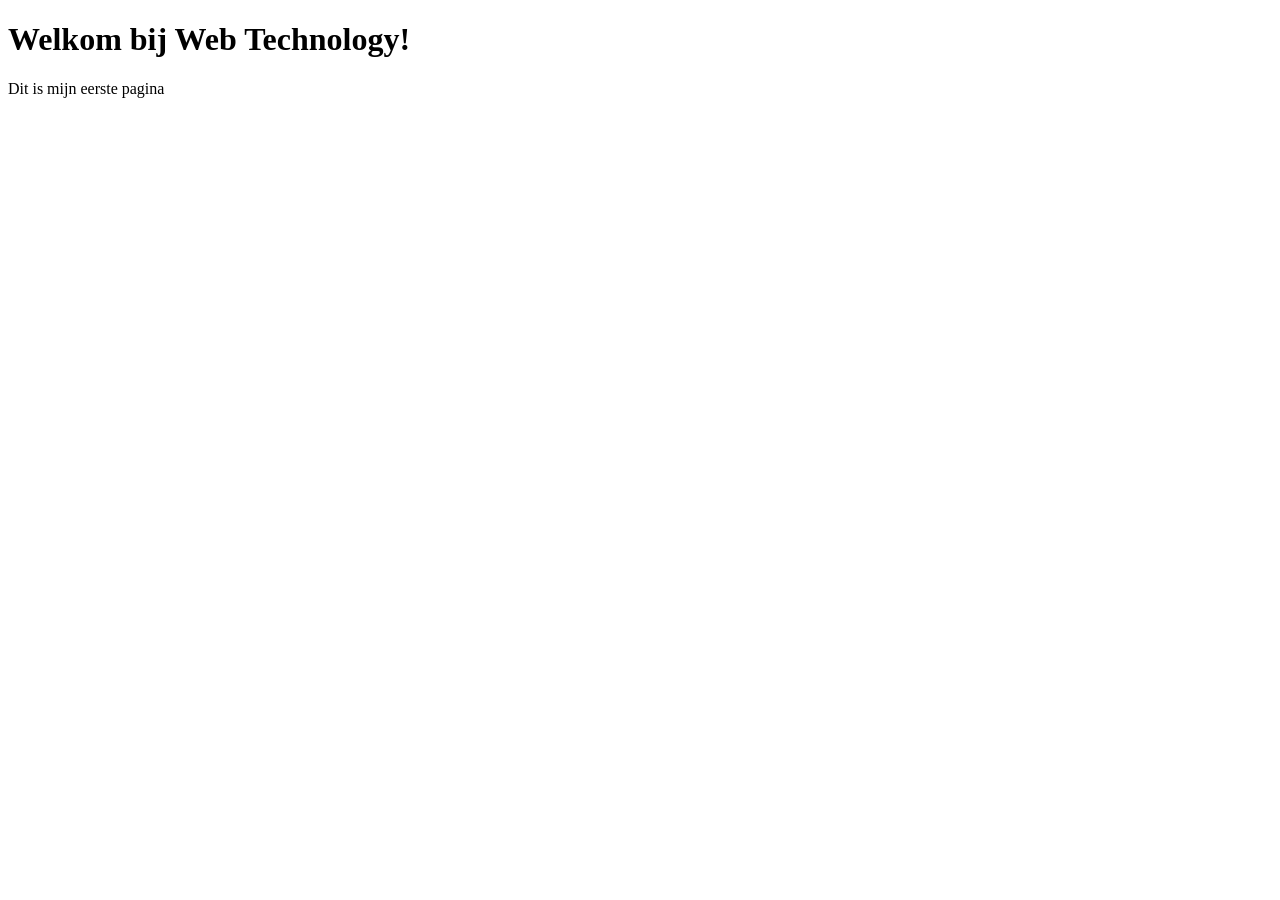
<file: labo-01/index.html>
<!doctype html>
<html lang="nl">
<head>
    <meta charset="utf-8">
    <meta name="viewport" content="width=device-widthm, initial-scale=1">
    <title>Mijn eerste pagina</title>
</head>
<body>
    <h1>Welkom bij Web Technology!</h1>
    <p>Dit is mijn eerste pagina</p>
</body>
</html>
</file>
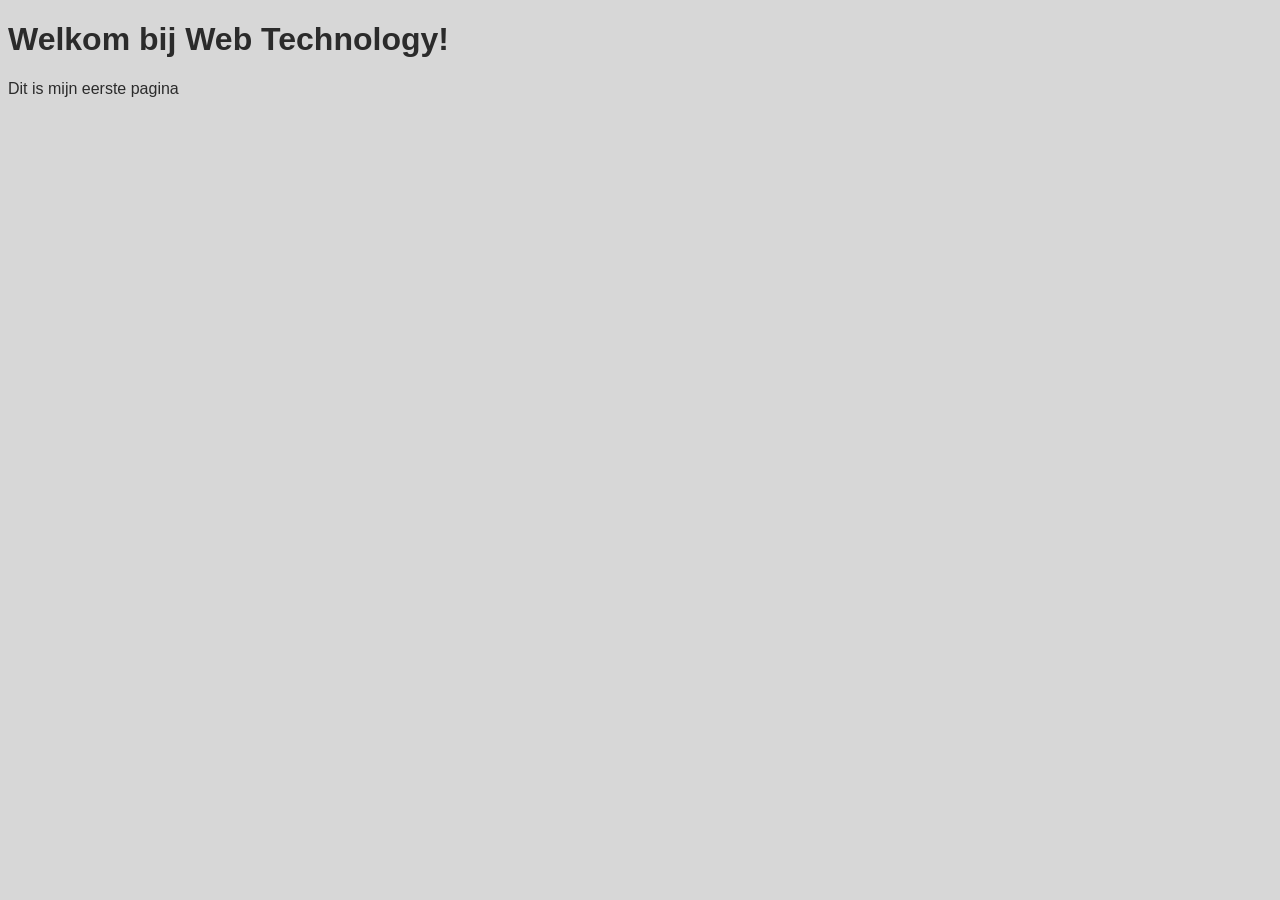
<file: site/index.html>
<!doctype html>
<html lang="nl">
<head>
    <meta charset="utf-8">
    <meta name="viewport" content="width=device-widthm, initial-scale=1">
    <title>Mijn eerste pagina</title>
    <link rel="stylesheet" href="css/stijl.css">
</head>
<body>
    <h1>Welkom bij Web Technology!</h1>
    <p>Dit is mijn eerste pagina</p>
</body>
</html>
</file>
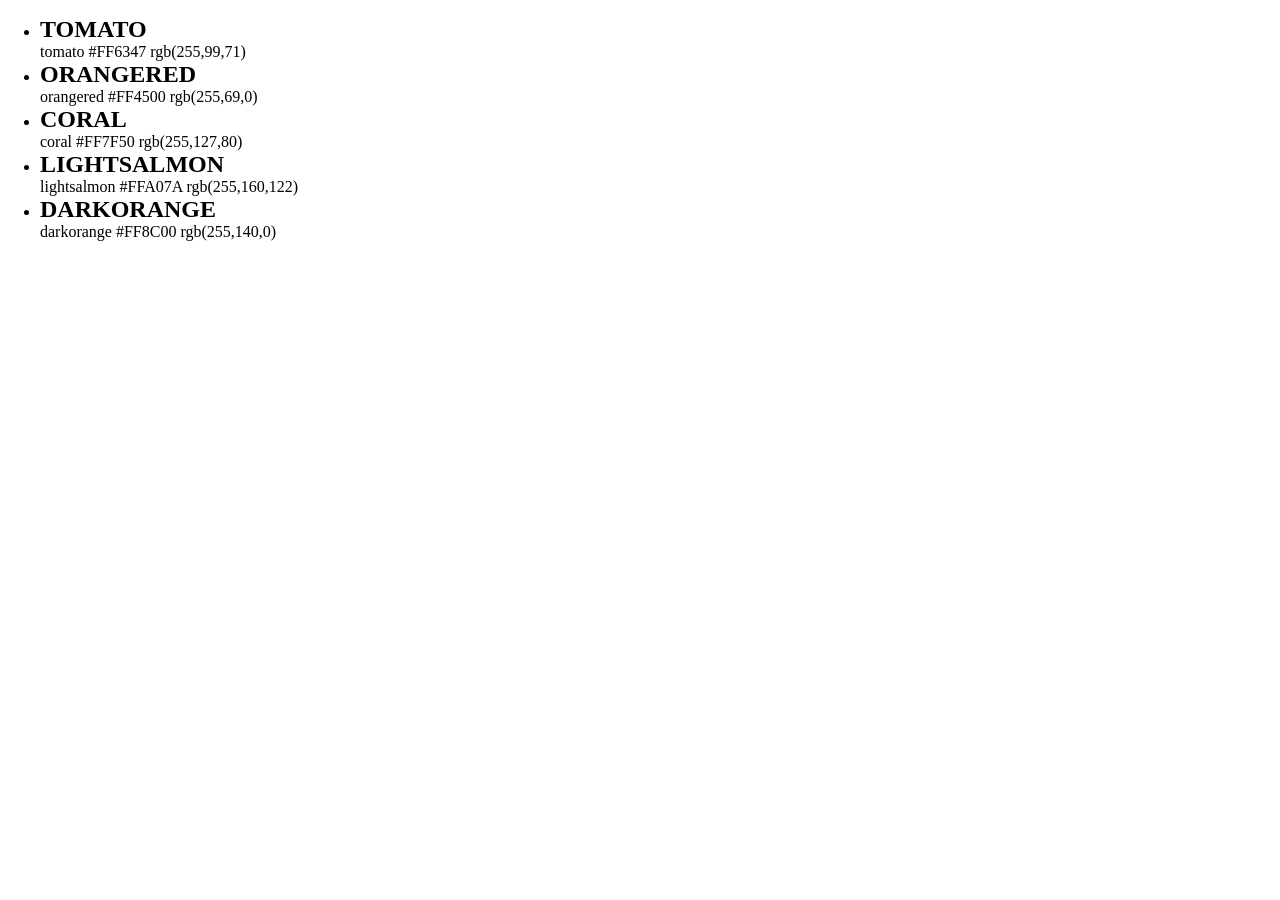
<file: labo-03-starter/labo-03/kleuren/index.html>
<!doctype html>
<html lang="en">
<head>
  <meta charset="utf-8">
  <meta name="viewport" content="width=device-width, initial-scale=1">
  <title>Labo 3 - Kleurenstalen</title>
  <link rel="stylesheet" href="css/reset.css">
  <link rel="stylesheet" href="css/stijl.css">
</head>
<body>
  <!-- Do not change this file. Write your CSS in css/stijl.css. -->
  <ul>
    <li class="tomato">
      <h2>TOMATO</h2>
      <p class="codes"><span>tomato</span> <span>#FF6347</span> <span>rgb(255,99,71)</span></p>
    </li>
    <li class="orangered">
      <h2>ORANGERED</h2>
      <p class="codes"><span>orangered</span> <span>#FF4500</span> <span>rgb(255,69,0)</span></p>
    </li>
    <li class="coral">
      <h2>CORAL</h2>
      <p class="codes"><span>coral</span> <span>#FF7F50</span> <span>rgb(255,127,80)</span></p>
    </li>
    <li class="lightsalmon">
      <h2>LIGHTSALMON</h2>
      <p class="codes"><span>lightsalmon</span> <span>#FFA07A</span> <span>rgb(255,160,122)</span></p>
    </li>
    <li class="darkorange">
      <h2>DARKORANGE</h2>
      <p class="codes"><span>darkorange</span> <span>#FF8C00</span> <span>rgb(255,140,0)</span></p>
    </li>
  </ul>
</body>
</html>
</file>
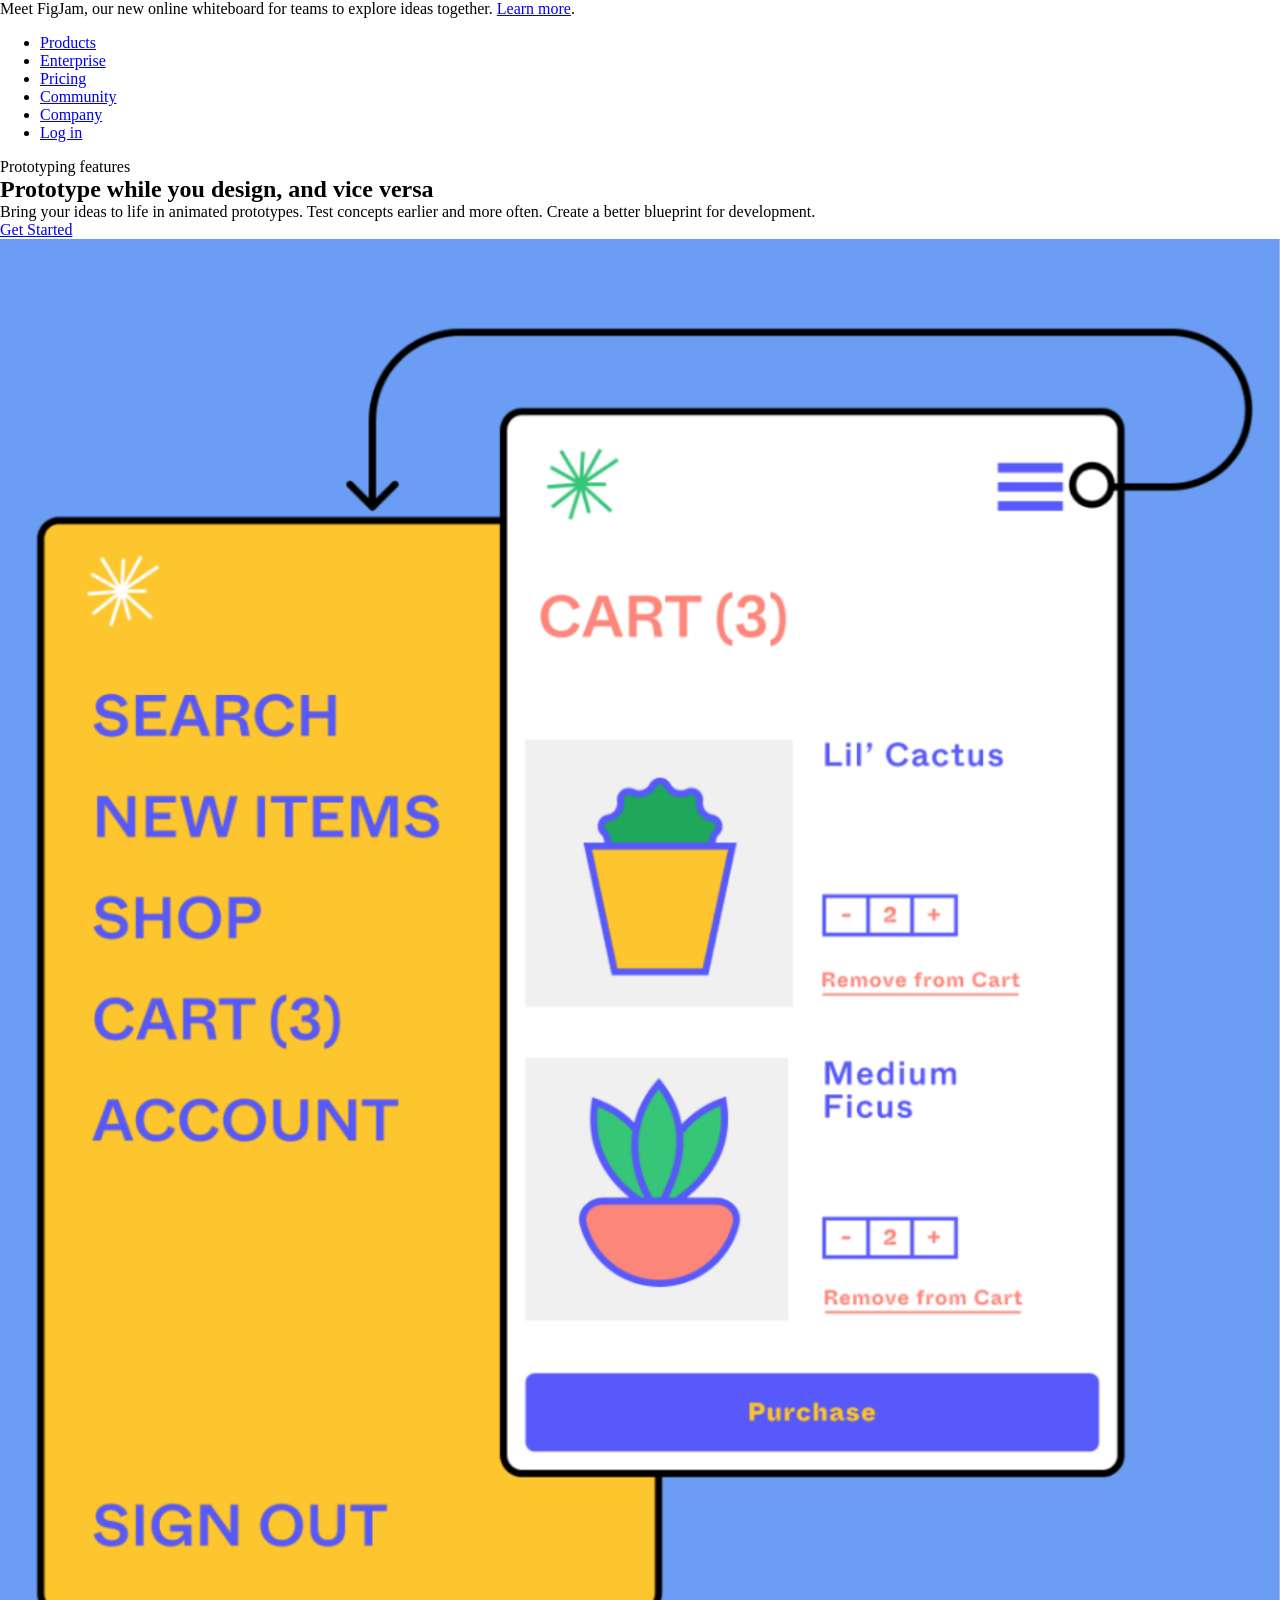
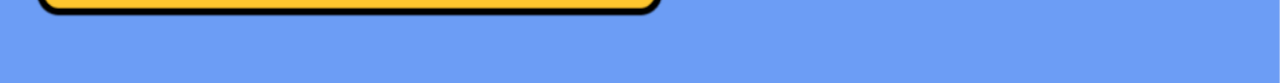
<file: labo-03-starter/labo-03/landing/index.html>
<!doctype html>
<html lang="en">
<head>
  <meta charset="utf-8">
  <meta name="viewport" content="width=device-width, initial-scale=1">
  <title>Labo 3 - Landingspagina</title>
  <link rel="stylesheet" href="css/reset.css">
  <link rel="stylesheet" href="css/stijl.css">
</head>
<body>
  <!-- Do not change this file. Write your CSS in css/stijl.css.
       Not visible in the screenshot: on :hover and :focus the links in the
       banner and in the navigation get an underline, and the button turns
       dark grey (#333333) instead of black. -->
  <div class="banner">
    <p>Meet FigJam, our new online whiteboard for teams to explore ideas together. <a href="#">Learn more</a>.</p>
  </div>
  <header>
    <nav>
      <ul>
        <li><a href="#">Products</a></li>
        <li><a href="#">Enterprise</a></li>
        <li><a href="#">Pricing</a></li>
        <li><a href="#">Community</a></li>
        <li><a href="#">Company</a></li>
        <li><a href="#">Log in</a></li>
      </ul>
    </nav>
  </header>
  <main>
    <article>
      <p class="bovenkop">Prototyping features</p>
      <h1>Prototype while you design, and vice versa</h1>
      <p>Bring your ideas to life in animated prototypes. Test concepts earlier and more often. Create a better blueprint for development.</p>
      <a href="#" class="knop">Get Started</a>
    </article><!-- no whitespace between these two tags: see syllabus 3.7 --><div class="afbeelding">
      <img src="afbeeldingen/prototype.png" alt="Prototype of a plant shop: a yellow menu panel next to a white cart screen">
    </div>
  </main>
</body>
</html>
</file>
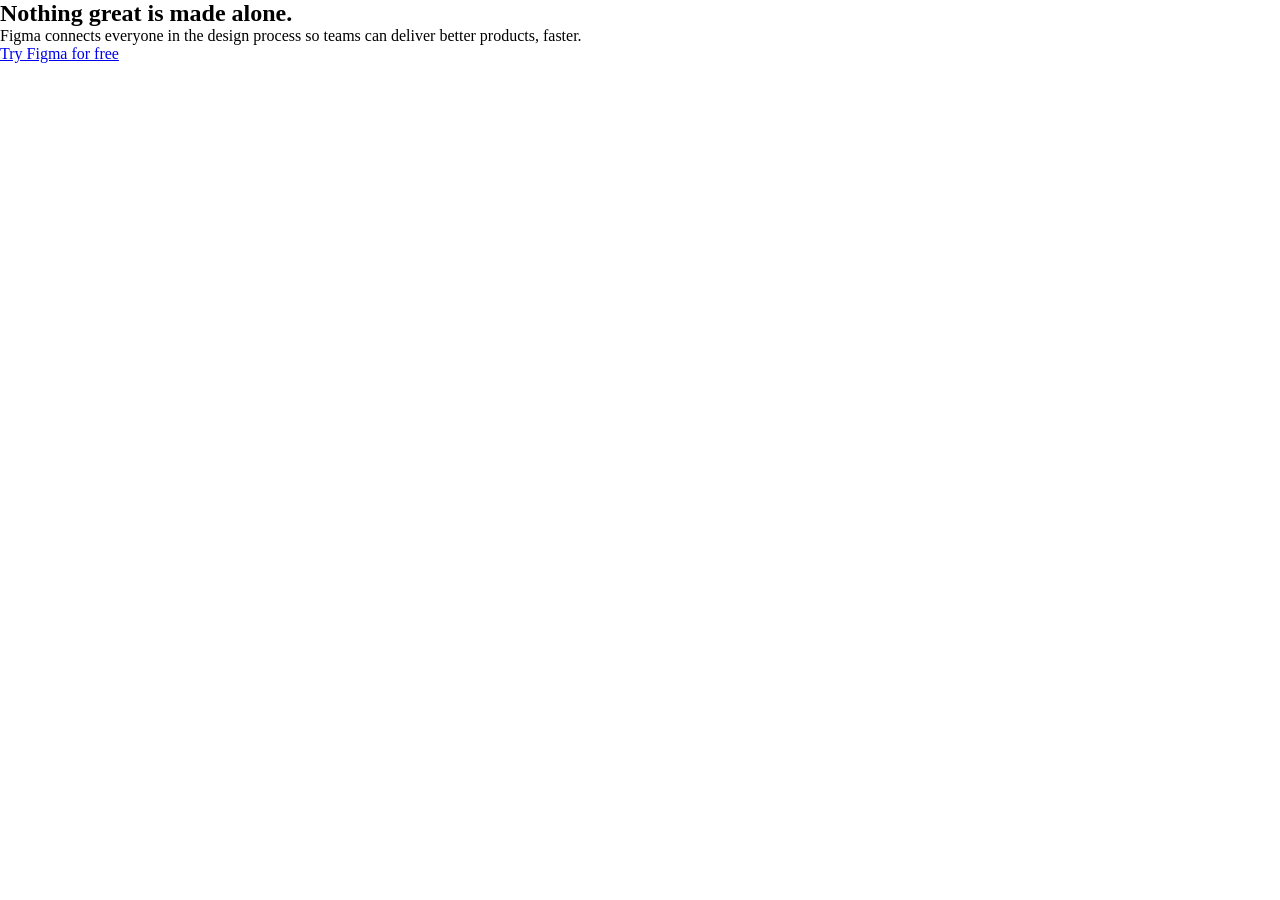
<file: labo-03-starter/labo-03/slogan/index.html>
<!doctype html>
<html lang="en">
<head>
  <meta charset="utf-8">
  <meta name="viewport" content="width=device-width, initial-scale=1">
  <title>Labo 3 - Slogan</title>
  <link rel="stylesheet" href="css/reset.css">
  <link rel="stylesheet" href="css/stijl.css">
</head>
<body>
  <!-- Do not change this file. Write your CSS in css/stijl.css.
       Not visible in the screenshot: on :hover and :focus the button turns
       dark grey (#333333) instead of black. -->
  <h2>Nothing great is <span>made</span> alone.</h2>
  <p>Figma connects everyone in the design process so teams can deliver better products, faster.</p>
  <a href="https://www.figma.com">Try Figma for free</a>
</body>
</html>
</file>
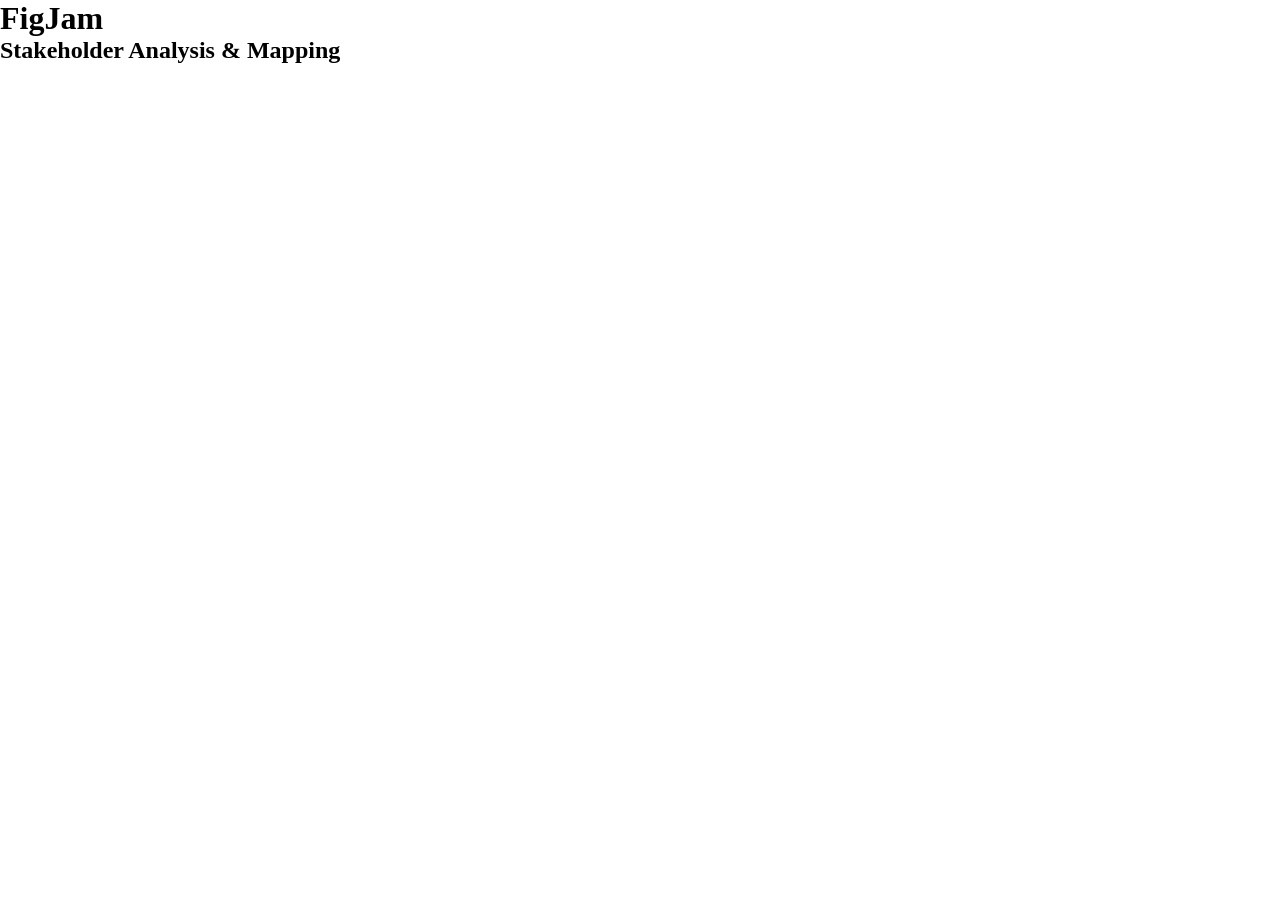
<file: labo-03-starter/labo-03/tabblad/index.html>
<!doctype html>
<html lang="en">
<head>
  <meta charset="utf-8">
  <meta name="viewport" content="width=device-width, initial-scale=1">
  <title>Labo 3 - Tabblad</title>
  <link rel="stylesheet" href="css/reset.css">
  <link rel="stylesheet" href="css/stijl.css">
</head>
<body>
  <!-- Do not change this file. Write your CSS in css/stijl.css. -->
  <h1>FigJam</h1>
  <h2>Stakeholder Analysis &amp; Mapping</h2>
</body>
</html>
</file>
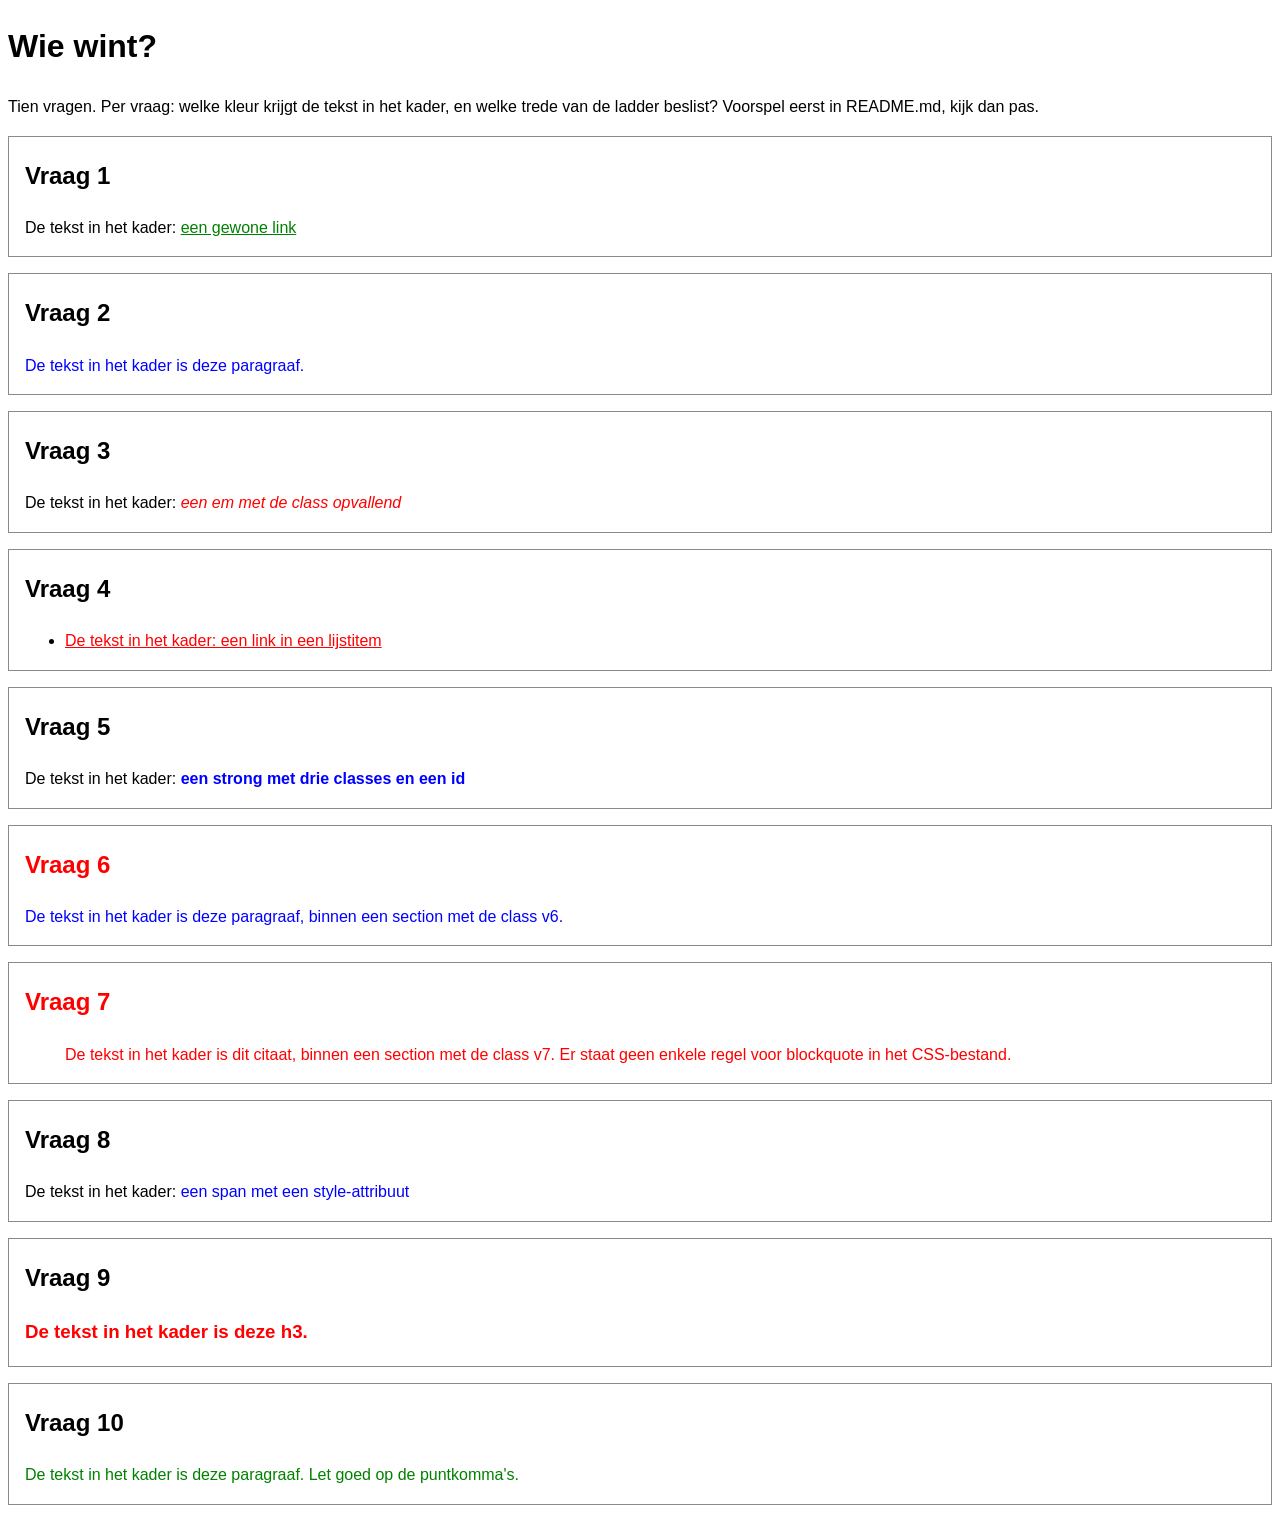
<file: labo-02/labo-02-starter/labo-02/cascade/index.html>
<!-- index.html - oefening 3: voorspel, dan kijk. Wijzig dit bestand niet. -->
<!doctype html>
<html lang="nl">
  <head>
    <meta charset="utf-8">
    <meta name="viewport" content="width=device-width, initial-scale=1">
    <title>Wie wint? Tien vragen over de cascade</title>
    <link rel="stylesheet" href="css/stijl.css">
  </head>
  <body>
    <h1>Wie wint?</h1>
    <p>Tien vragen. Per vraag: welke kleur krijgt de tekst in het kader, en welke trede van de ladder beslist? Voorspel eerst in README.md, kijk dan pas.</p>

    <section class="vraag v1">
      <h2>Vraag 1</h2>
      <p>De tekst in het kader: <a href="#">een gewone link</a></p>
    </section>

    <section class="vraag v2">
      <h2>Vraag 2</h2>
      <p class="v2-tekst">De tekst in het kader is deze paragraaf.</p>
    </section>

    <section class="vraag v3">
      <h2>Vraag 3</h2>
      <p>De tekst in het kader: <em class="opvallend">een em met de class opvallend</em></p>
    </section>

    <section class="vraag v4">
      <h2>Vraag 4</h2>
      <ul>
        <li><a href="#">De tekst in het kader: een link in een lijstitem</a></li>
      </ul>
    </section>

    <section class="vraag v5">
      <h2>Vraag 5</h2>
      <p>De tekst in het kader: <strong class="een twee drie" id="v5-tekst">een strong met drie classes en een id</strong></p>
    </section>

    <section class="vraag v6">
      <h2>Vraag 6</h2>
      <p class="v6-tekst">De tekst in het kader is deze paragraaf, binnen een section met de class v6.</p>
    </section>

    <section class="vraag v7">
      <h2>Vraag 7</h2>
      <blockquote>De tekst in het kader is dit citaat, binnen een section met de class v7. Er staat geen enkele regel voor blockquote in het CSS-bestand.</blockquote>
    </section>

    <section class="vraag v8">
      <h2>Vraag 8</h2>
      <p>De tekst in het kader: <span class="v8-tekst" style="color: blue">een span met een style-attribuut</span></p>
    </section>

    <section class="vraag v9">
      <h2>Vraag 9</h2>
      <h3 class="v9-tekst">De tekst in het kader is deze h3.</h3>
    </section>

    <section class="vraag v10">
      <h2>Vraag 10</h2>
      <p class="v10-tekst">De tekst in het kader is deze paragraaf. Let goed op de puntkomma's.</p>
    </section>
  </body>
</html>
</file>
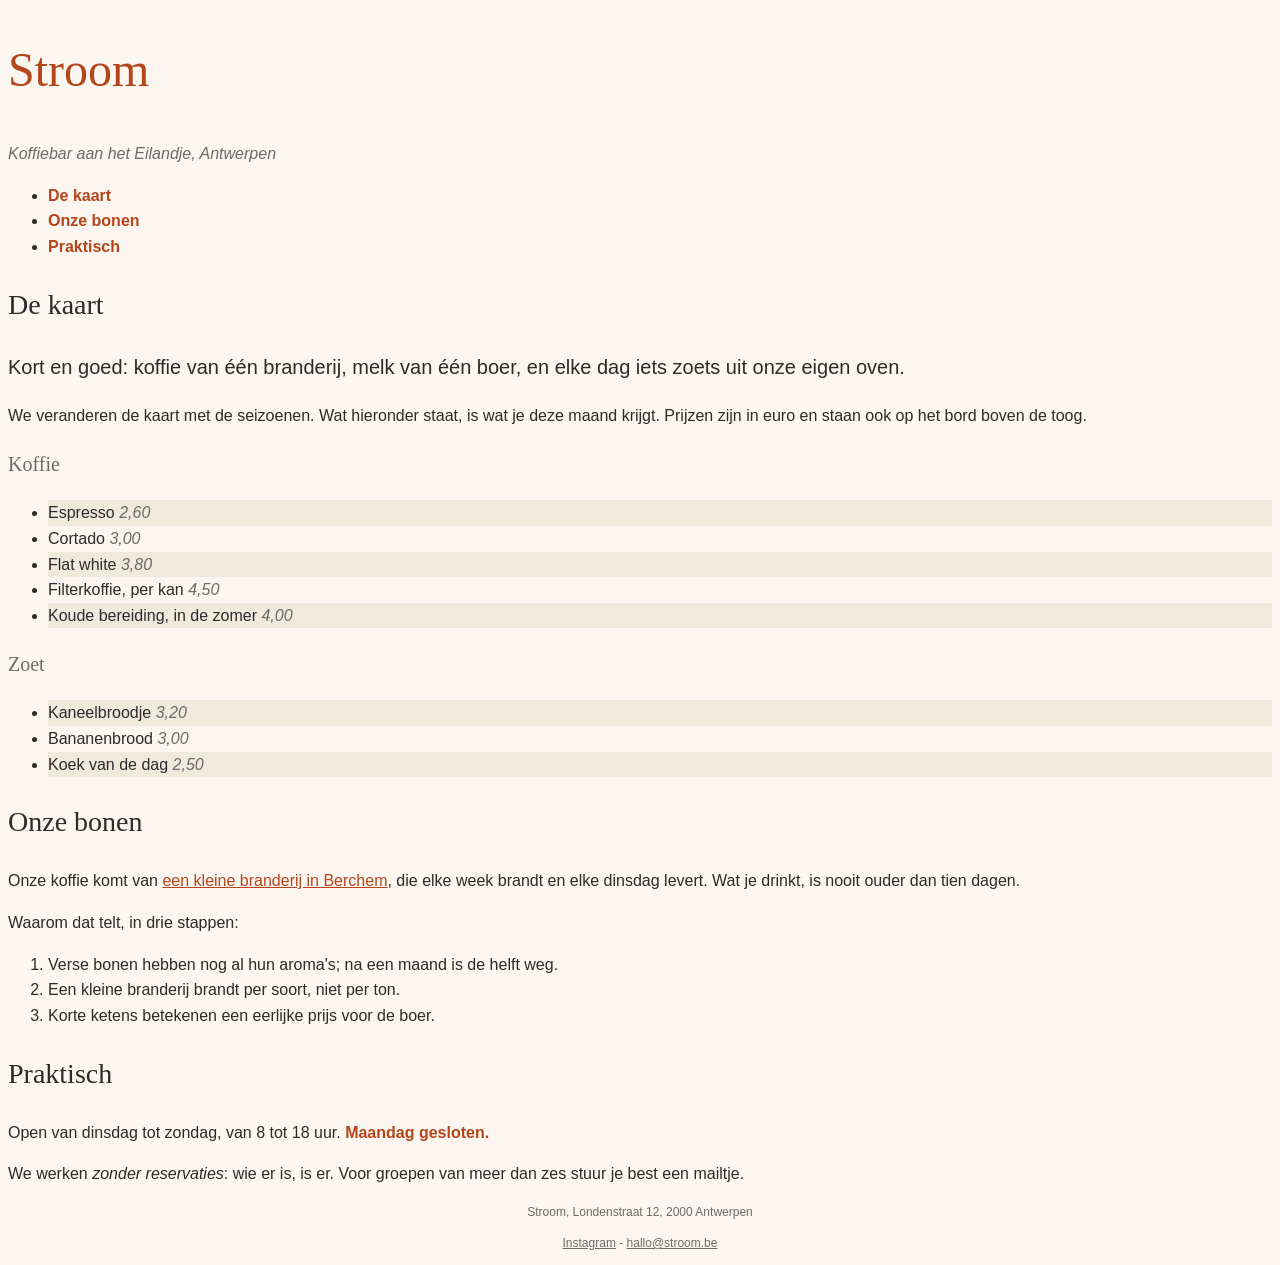
<file: labo-02/labo-02-starter/labo-02/nabouw/index.html>
<!-- index.html - nabouw labo 2. Dit bestand mag je NIET wijzigen: geen class erbij, geen element verplaatst, geen style-attribuut. Jij schrijft css/stijl.css. -->
<!--
  Wat het screenshot niet kan tonen (hover en focus):
  - links in de navigatie: accentkleur, vet, geen onderstreping;
    bij hover en focus: inktkleur en onderstreept
  - links in main: accentkleur, onderstreept;
    bij hover en focus: papierkleur op een achtergrond in de accentkleur
  - links in de footer: gedempte kleur; bij hover en focus: accentkleur
-->
<!doctype html>
<html lang="nl">
  <head>
    <meta charset="utf-8">
    <meta name="viewport" content="width=device-width, initial-scale=1">
    <title>Stroom - koffiebar aan het Eilandje</title>
    <link rel="stylesheet" href="css/stijl.css">
  </head>
  <body>
    <header>
      <h1>Stroom</h1>
      <p class="slogan">Koffiebar aan het Eilandje, Antwerpen</p>
      <nav>
        <ul>
          <li><a href="#kaart">De kaart</a></li>
          <li><a href="#bonen">Onze bonen</a></li>
          <li><a href="#praktisch">Praktisch</a></li>
        </ul>
      </nav>
    </header>

    <main>
      <article>
        <h2 id="kaart">De kaart</h2>
        <p class="intro">Kort en goed: koffie van één branderij, melk van één boer, en elke dag iets zoets uit onze eigen oven.</p>
        <p>We veranderen de kaart met de seizoenen. Wat hieronder staat, is wat je deze maand krijgt. Prijzen zijn in euro en staan ook op het bord boven de toog.</p>

        <h3>Koffie</h3>
        <ul class="kaart">
          <li>Espresso <span class="prijs">2,60</span></li>
          <li>Cortado <span class="prijs">3,00</span></li>
          <li>Flat white <span class="prijs">3,80</span></li>
          <li>Filterkoffie, per kan <span class="prijs">4,50</span></li>
          <li>Koude bereiding, in de zomer <span class="prijs">4,00</span></li>
        </ul>

        <h3>Zoet</h3>
        <ul class="kaart">
          <li>Kaneelbroodje <span class="prijs">3,20</span></li>
          <li>Bananenbrood <span class="prijs">3,00</span></li>
          <li>Koek van de dag <span class="prijs">2,50</span></li>
        </ul>

        <h2 id="bonen">Onze bonen</h2>
        <p>Onze koffie komt van <a href="https://www.example.be">een kleine branderij in Berchem</a>, die elke week brandt en elke dinsdag levert. Wat je drinkt, is nooit ouder dan tien dagen.</p>
        <p>Waarom dat telt, in drie stappen:</p>
        <ol>
          <li>Verse bonen hebben nog al hun aroma's; na een maand is de helft weg.</li>
          <li>Een kleine branderij brandt per soort, niet per ton.</li>
          <li>Korte ketens betekenen een eerlijke prijs voor de boer.</li>
        </ol>

        <h2 id="praktisch">Praktisch</h2>
        <p>Open van dinsdag tot zondag, van 8 tot 18 uur. <strong>Maandag gesloten.</strong></p>
        <p>We werken <em>zonder reservaties</em>: wie er is, is er. Voor groepen van meer dan zes stuur je best een mailtje.</p>
      </article>
    </main>

    <footer>
      <p>Stroom, Londenstraat 12, 2000 Antwerpen</p>
      <p><a href="https://www.instagram.com">Instagram</a> - <a href="mailto:hallo@stroom.be">hallo@stroom.be</a></p>
    </footer>
  </body>
</html>
</file>
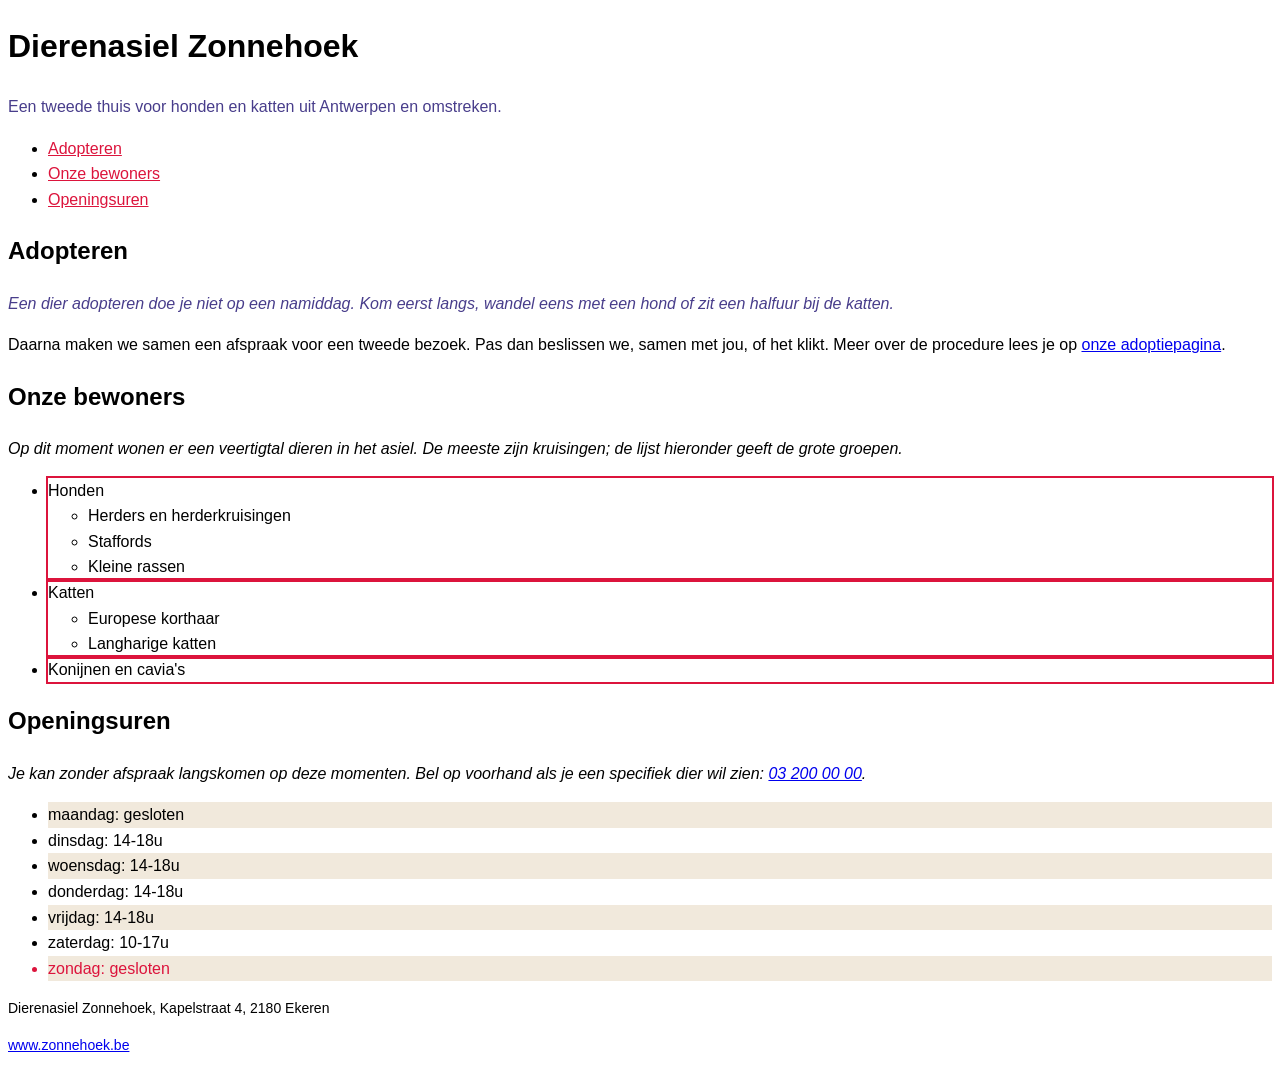
<file: labo-02/labo-02-starter/labo-02/selectors/index.html>
<!-- index.html - oefening 2: selectors. Wijzig dit bestand niet; alles wat je nodig hebt, staat erin. -->
<!doctype html>
<html lang="nl">
  <head>
    <meta charset="utf-8">
    <meta name="viewport" content="width=device-width, initial-scale=1">
    <title>Dierenasiel Zonnehoek</title>
    <link rel="stylesheet" href="css/stijl.css">
  </head>
  <body>
    <header>
      <h1>Dierenasiel Zonnehoek</h1>
      <p class="slogan">Een tweede thuis voor honden en katten uit Antwerpen en omstreken.</p>
      <nav>
        <ul>
          <li><a href="#adopteren">Adopteren</a></li>
          <li><a href="#rassen">Onze bewoners</a></li>
          <li><a href="#uren">Openingsuren</a></li>
        </ul>
      </nav>
    </header>

    <main>
      <article>
        <h2 id="adopteren">Adopteren</h2>
        <p class="intro">Een dier adopteren doe je niet op een namiddag. Kom eerst langs, wandel eens met een hond of zit een halfuur bij de katten.</p>
        <p>Daarna maken we samen een afspraak voor een tweede bezoek. Pas dan beslissen we, samen met jou, of het klikt. Meer over de procedure lees je op <a href="https://www.zonnehoek.be/adoptie">onze adoptiepagina</a>.</p>

        <h2 id="rassen">Onze bewoners</h2>
        <p>Op dit moment wonen er een veertigtal dieren in het asiel. De meeste zijn kruisingen; de lijst hieronder geeft de grote groepen.</p>
        <ul class="rassen">
          <li>Honden
            <ul>
              <li>Herders en herderkruisingen</li>
              <li>Staffords</li>
              <li>Kleine rassen</li>
            </ul>
          </li>
          <li>Katten
            <ul>
              <li>Europese korthaar</li>
              <li>Langharige katten</li>
            </ul>
          </li>
          <li>Konijnen en cavia's</li>
        </ul>

        <h2 id="uren">Openingsuren</h2>
        <p>Je kan zonder afspraak langskomen op deze momenten. Bel op voorhand als je een specifiek dier wil zien: <a href="tel:+3232000000">03 200 00 00</a>.</p>
        <ul class="uren">
          <li>maandag: gesloten</li>
          <li>dinsdag: 14-18u</li>
          <li>woensdag: 14-18u</li>
          <li>donderdag: 14-18u</li>
          <li>vrijdag: 14-18u</li>
          <li>zaterdag: 10-17u</li>
          <li>zondag: gesloten</li>
        </ul>
      </article>
    </main>

    <footer>
      <p>Dierenasiel Zonnehoek, Kapelstraat 4, 2180 Ekeren</p>
      <p><a href="https://www.zonnehoek.be">www.zonnehoek.be</a></p>
    </footer>
  </body>
</html>
</file>
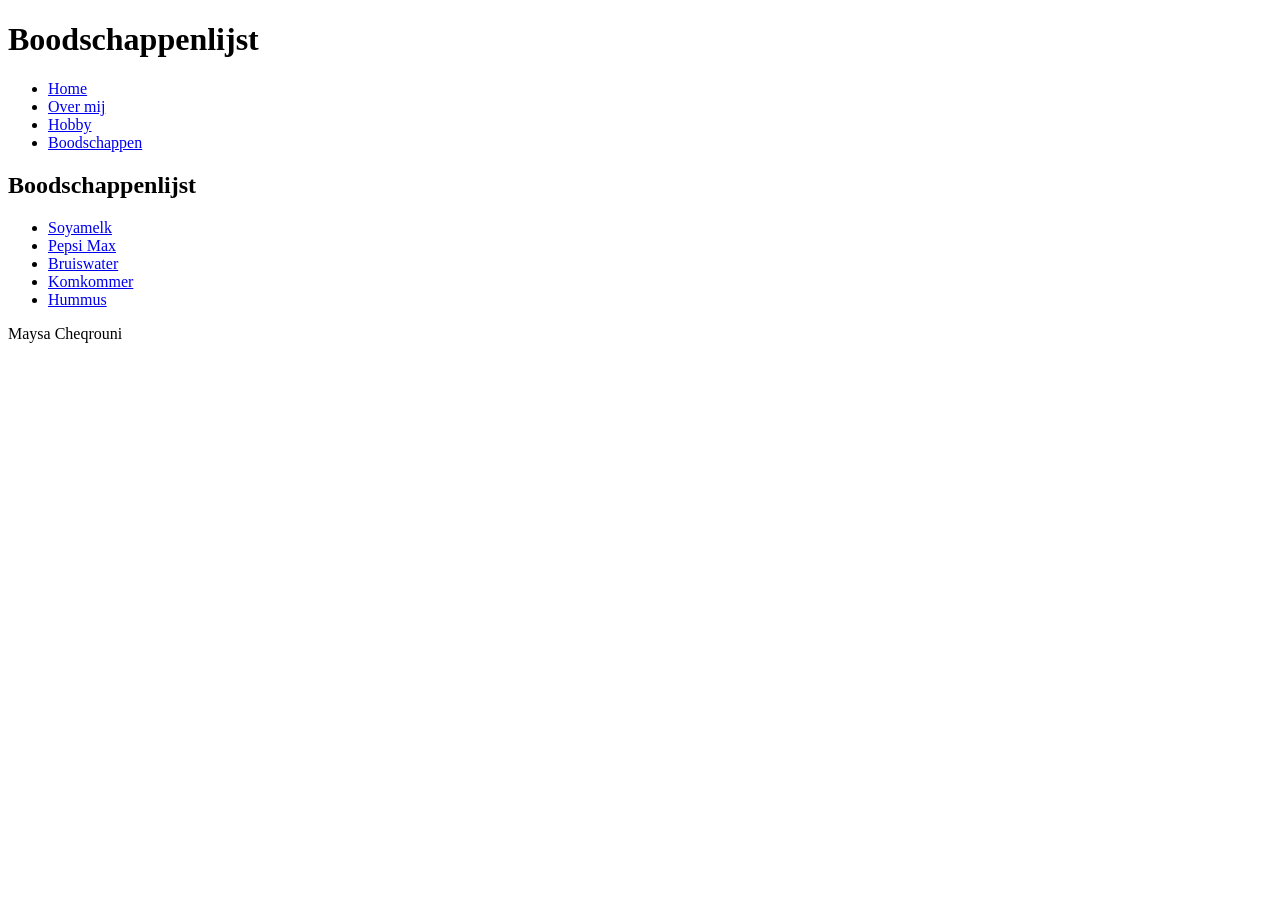
<file: labo-01/boodschappen.html>
<!doctype html>
<html lang="nl">
    <head>
        <meta charset="utf=8">
        <meta name="viewport" content="width=device-widthm initial-scale=1">
        <title>Booschappen</title>
    </head>
    <body>
        <header>
        <h1>Boodschappenlijst</h1>
        <nav>
            <ul>
                <li><a href="index.html">Home</a></li>
                <li><a href="over-mij.html">Over mij</a></li>
                <li><a href="hobby.html">Hobby</a></li>
                <li><a href="boodschappen.html">Boodschappen</a></li>
            </ul>
        </nav> 
        </header>
        <main>
        <h2>Boodschappenlijst</h2>
        </main>
        <ul>
            <li><a href="https://www.ah.be/producten/product/wi188227/alpro-sojadrink-original">Soyamelk</a></li>
            <li><a href="https://www.ah.be/producten/product/wi503266/pepsi-zero-sugar-4-pack">Pepsi Max</a></li>
            <li><a href="https://www.ah.be/producten/product/wi202453/spa-intense-rood-bruisend-mineraalwater">Bruiswater</a></li>
            <li><a href="https://www.ah.be/producten/product/wi502305/ah-snoepgroente-komkommer">Komkommer</a></li>
            <li><a href="https://www.ah.be/producten/product/wi438961/ah-terra-plantaardige-hummus-naturel">Hummus</a></li>
        </ul>
        <footer>
            <p>Maysa Cheqrouni</p>
        </footer>

    </body>
    </html>
</file>
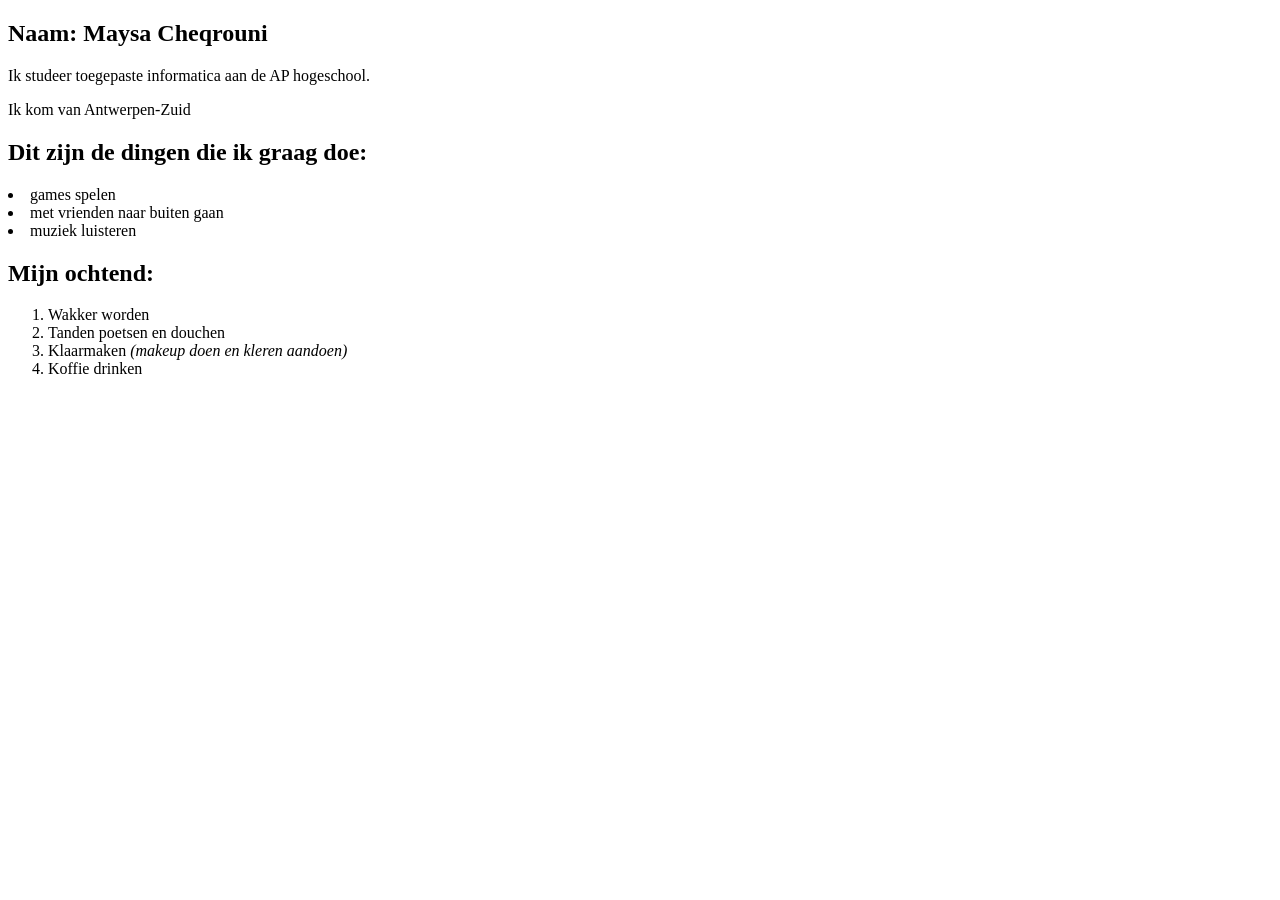
<file: labo-01/over-mij.html>
<!--header:een deel van de pagina of onderdeel dat iets introduceert-->
<!--nav:een deel met links waarmee je door de website navigeert-->
<!--main: een deel dat de belangrijkste inhoud van de pagina bevat -->
<!--footer: het onderste deel van de pagina (meestal auteur, copyright data of relevante links)-->
<!--article: een zelfstandig stuk inhoud zoals een nieuwsbericht-->
<!--aside: extra informatie die naast de hoofdinhoud hoort-->
<!--a: maakt een link naar een andere pagina of website-->
<!--img: toont een afbeelding op de pagina-->
<!doctype html>
<html lang="nl">
    <head>
        <meta charset="utf-8">
        <meta name="viewport" content="width=device-width, initial-scale=1">
        <title>Over mij</title>
        </head>
        <body>
            <h2>Naam: Maysa Cheqrouni</h2>
            <p>Ik studeer toegepaste informatica aan de AP hogeschool.</p>
            <p>Ik kom van Antwerpen-Zuid</p>
            <h2>Dit zijn de dingen die ik graag doe: </h2>
            <ul></ul>
            <li><storng>games</storng> spelen</li>
            <li>met vrienden naar buiten gaan</li>
            <li>muziek luisteren</li>
            <h2>Mijn ochtend:</h2>
            <ol>
            <li>Wakker worden</li>
            <li>Tanden poetsen en douchen</li>
            <li>Klaarmaken <em>(makeup doen en kleren aandoen)</em></li>
            <li>Koffie drinken</li>
            </ol>
        
    </head>
</file>
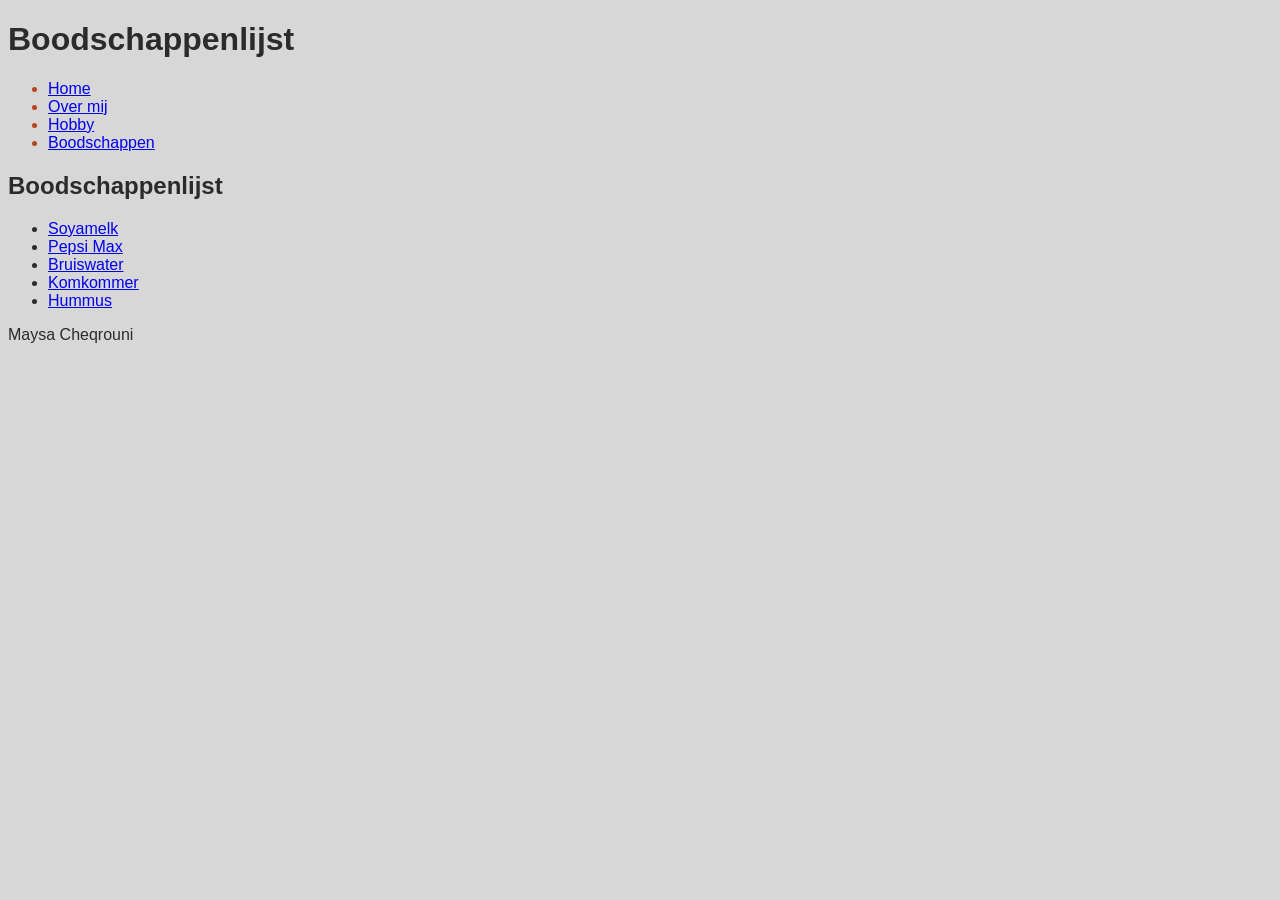
<file: site/boodschappen.html>
<!doctype html>
<html lang="nl">
    <head>
        <meta charset="utf=8">
        <meta name="viewport" content="width=device-widthm initial-scale=1">
        <link rel="stylesheet" href="css/stijl.css">
        <title>Booschappen</title>
    </head>
    <body>
        <header>
        <h1>Boodschappenlijst</h1>
        <nav>
            <ul>
                <li><a href="index.html">Home</a></li>
                <li><a href="over-mij.html">Over mij</a></li>
                <li><a href="hobby.html">Hobby</a></li>
                <li><a href="boodschappen.html">Boodschappen</a></li>
            </ul>
        </nav> 
        </header>
        <main>
        <h2>Boodschappenlijst</h2>
        </main>
        <ul>
            <li><a href="https://www.ah.be/producten/product/wi188227/alpro-sojadrink-original">Soyamelk</a></li>
            <li><a href="https://www.ah.be/producten/product/wi503266/pepsi-zero-sugar-4-pack">Pepsi Max</a></li>
            <li><a href="https://www.ah.be/producten/product/wi202453/spa-intense-rood-bruisend-mineraalwater">Bruiswater</a></li>
            <li><a href="https://www.ah.be/producten/product/wi502305/ah-snoepgroente-komkommer">Komkommer</a></li>
            <li><a href="https://www.ah.be/producten/product/wi438961/ah-terra-plantaardige-hummus-naturel">Hummus</a></li>
        </ul>
        <footer>
            <p>Maysa Cheqrouni</p>
        </footer>

    </body>
    </html>
</file>
<file: site/css/stijl.css>
:root {
    --achtergrond: #d7d7d7;
    --tekst:#2b2b2b;
    --accent:#b5451b;
    --lettertype: Verdana, sans-serif;
    --basismaat: 1rem;
}
body {
    background-color: var(--achtergrond);
    color: var(--tekst);
    font-family: var(--lettertype);
    font-size: var(--basismaat);
}
nav{
    color: var(--accent);
    text-decoration: none;
}
nav a:hover,
nav a:focus {
    color:var(--tekst);
    text-decoration: underline;
}
</file>
<file: labo-03-starter/labo-03/kleuren/css/stijl.css>
/* stijl.css - labo 3, kleuren (reset.css is linked before this file) */

/* === tokens === */
:root {

}

/* === your rules === */
</file>
<file: labo-03-starter/labo-03/landing/css/stijl.css>
/* stijl.css - labo 3, landing (reset.css is linked before this file) */

/* === tokens === */
:root {

}

/* === your rules === */
</file>
<file: labo-03-starter/labo-03/slogan/css/stijl.css>
/* stijl.css - labo 3, slogan (reset.css is linked before this file) */

/* === tokens === */
:root {

}

/* === your rules === */
</file>
<file: labo-03-starter/labo-03/tabblad/css/stijl.css>
/* stijl.css - labo 3, tabblad (reset.css is linked before this file) */

/* === tokens === */
:root {

}

/* === your rules === */
</file>
<file: labo-02/labo-02-starter/labo-02/cascade/css/stijl.css>
/* stijl.css - oefening 3: voorspel, dan kijk. Wijzig dit bestand niet. */

/* Opmaak van de pagina zelf; doet niet mee in de vragen. */
body {
  font-family: Verdana, sans-serif;
  line-height: 1.6;
}

.vraag {
  border: 1px solid #8a8a89;
  padding: 0 1rem;
  margin-bottom: 1rem;
}

/* ---- vraag 1 ---- */
a {
  color: green;
}

/* ---- vraag 2 ---- */
.v2-tekst {
  color: red;
}

.v2-tekst {
  color: blue;
}

/* ---- vraag 3 ---- */
.opvallend {
  color: red;
}

em {
  color: blue;
}

/* ---- vraag 4 ---- */
.v4 > a {
  color: green;
}

.v4 a {
  color: red;
}

/* ---- vraag 5 ---- */
.een.twee.drie {
  color: red;
}

#v5-tekst {
  color: blue;
}

/* ---- vraag 6 ---- */
.v6 {
  color: red;
}

.v6-tekst {
  color: blue;
}

/* ---- vraag 7 ---- */
.v7 {
  color: red;
}

/* ---- vraag 8 ---- */
.v8-tekst {
  color: red;
}

/* ---- vraag 9 ---- */
h3 {
  color: red !important;
}

.v9-tekst {
  color: blue;
}

/* ---- vraag 10 ---- */
.v10-tekst {
  color: green;
  font-size: 1.5rem
  color: blue;
}
</file>
<file: labo-02/labo-02-starter/labo-02/nabouw/css/stijl.css>
:root {
    --papier: #fbf7f0;
    --inkt: #2b2b2b;
    --gedempt: #6b6b6b;
    --accent: #b5451b;
    --zebra: #f1e9dc;
}
body {
    background-color: var(--papier);
    color: var(--inkt);
    font-family: Verdana, sans-serif;
    font-size: 1rem;
    line-height: 1.6;
}
h1{
    font-family: Georgia, serif;
    font-size: 3rem;
    font-weight: normal;
    color: var(--accent);
}
.slogan {
    color: var(--gedempt);
    font-style: italic;
}
nav a {
    color: var(--accent);
    font-weight:bold;
    text-decoration:none;
}
nav a:hover,
nav a:focus{
    color:var(--inkt);
    text-decoration:underline;
}
h2{
    font-family: Georgia, serif;
    font-size: 1.75rem;
    font-weight:normal;
}
h3{
    font-family: Georgia, serif;
    font-size: 1.25rem;
    font-weight: normal;
    color: var(--gedempt);
}
.intro {
    font-size: 1.25rem;
}
.kaart li:nth-child(odd){
    background-color:var(--zebra);
}
strong {
    color:var(--accent);
}
main a{
    color:var(--accent);
    text-decoration: underline;
}
main a:hover,
main a:focus{
    color: var(--papier);
    background-color:var(--accent);
}
footer{
    color:var(--gedempt);
    font-size: 0.75rem;
    text-align: center;
}
footer a{
    color: var(--gedempt);
}
footer a:hover,
footer a:focus {
    color: var(--accent);
}
.prijs {
    color: var(--gedempt);
    font-style: italic;
}
</file>
<file: labo-02/labo-02-starter/labo-02/selectors/css/stijl.css>
/* stijl.css - oefening 2: selectors schrijven en lezen */

/* Schrijf onder elke opdracht de regel met de selector die precies die
   elementen raakt. Gebruik de declaratie die erbij staat, zodat je in de
   browser meteen ziet wat je raakte. Voeg niets toe aan index.html. */

body {
  font-family: Verdana, sans-serif;
  line-height: 1.6;
}

/* 1. alle links in de navigatie -> color: crimson; */
nav a {
      color: crimson;
}
/* 2. alleen de paragrafen in de footer -> font-size: 0.875rem; */
footer p{
      font-size: 0.875rem;
}
/* 3. alleen de lijstitems van het BUITENSTE niveau in de lijst met de class
      rassen (dus niet de items van de binnenlijsten) -> outline: 2px solid crimson;
      (outline tekent een kader rond precies het element dat je raakte; de
      property zelf komt in hoofdstuk 3) */
.rassen>li {
   outline:2px solid crimson;
}
/* 4. de paragraaf die onmiddellijk na elke h2 komt -> font-style: italic; */
h2+p{
      font-style: italic;
}
/* 5. elk oneven item in de lijst met openingsuren -> background-color: #f1e9dc; */
.uren li:nth-child(odd){
      background-color:#f1e9dc;
}
/* 6. het laatste item in de lijst met openingsuren -> color: crimson; */
.uren li:last-child{
      color:crimson;
}
/* 7. de slogan en de intro tegelijk, in één regel -> color: darkslateblue; */
.slogan, .intro{
      color:darkslateblue;
}

/* 8. elke link in main wanneer de muis erover gaat OF wanneer ze focus heeft
      -> background-color: yellow; */
main a:hover,
main a:focus{
      background-color: yellow;
}


/* ---- Lezen: welke elementen raken deze vijf selectors? Schrijf het antwoord
   in één zin per selector in README.md. Verander hier niets. ---- */

/* a. header nav ul li a */
/* b. article > p */
/* c. .uren li:nth-child(3) */
/* d. h2 ~ p */
/* e. .rassen li:first-child */
</file>
